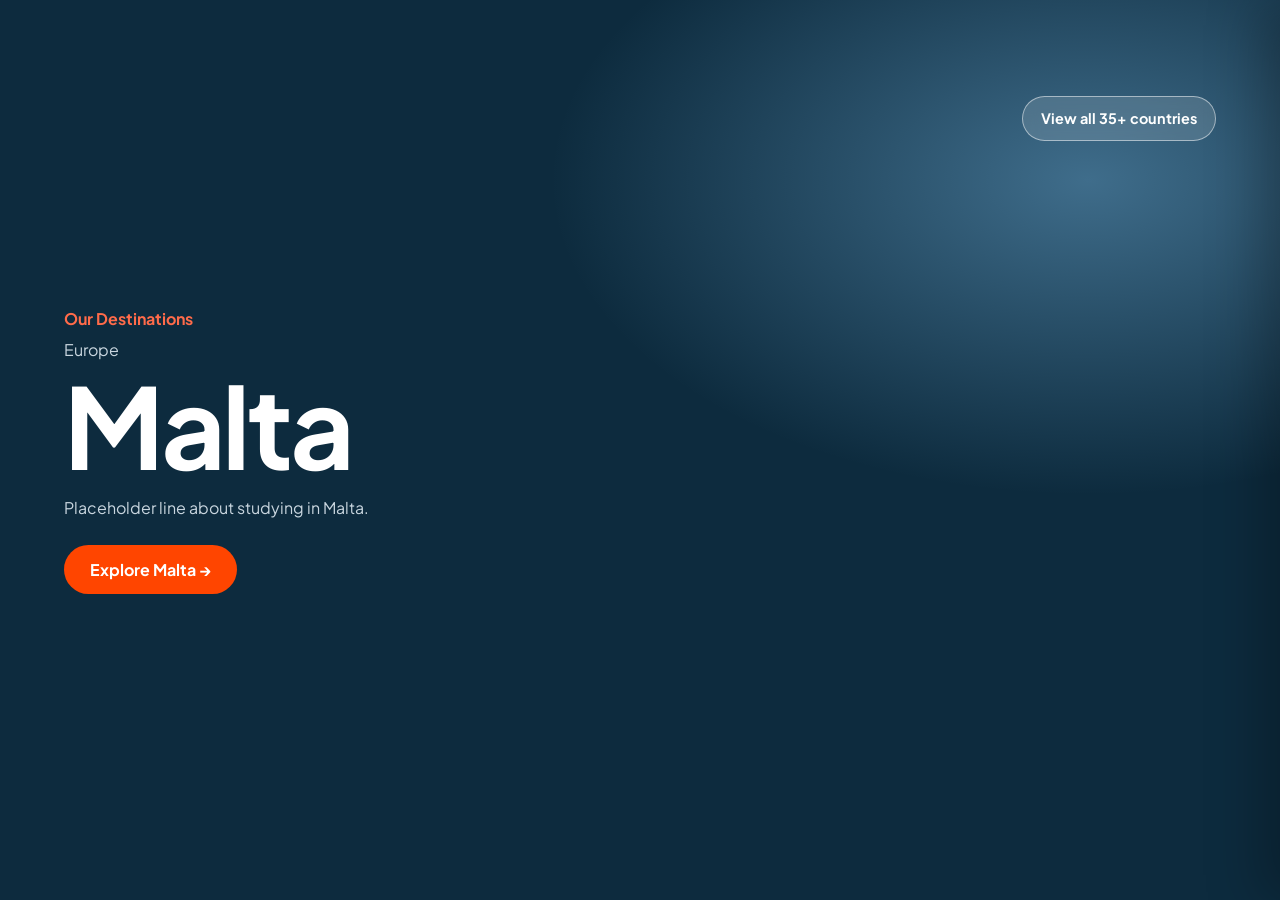
<file: countries-popup-preview.html>
<!DOCTYPE html>
<html lang="en">
<head>
<meta charset="UTF-8">
<meta name="viewport" content="width=device-width, initial-scale=1">
<title>Countries popup preview</title>
<link href="https://fonts.googleapis.com/css2?family=Plus+Jakarta+Sans:wght@400;500;700;800&display=swap" rel="stylesheet">
<style>
:root{--navy:#0d2b3e;--sand:#fff6ea;--coral:#ff6b4a;--muted:#4f6575;--pad:clamp(18px,5vw,72px);--font:"Plus Jakarta Sans","Segoe UI",Arial,sans-serif}
*{box-sizing:border-box;margin:0;padding:0}
html.no-scroll{overflow:hidden}
body{font-family:var(--font);background:var(--navy);color:#fff;line-height:1.6}
button{font:inherit;cursor:pointer}
.hero{min-height:100svh;display:flex;flex-direction:column;justify-content:center;padding:0 var(--pad);position:relative;
  background:radial-gradient(60% 50% at 85% 20%,rgba(138,208,255,.4),transparent 70%),var(--navy)}
.kicker{color:var(--coral);font-weight:700;margin-bottom:6px}
.hero h1{font-size:clamp(3rem,10vw,7rem);line-height:1;letter-spacing:-.03em;margin-bottom:14px}
.hero p{max-width:44ch;color:#c9d6df;margin-bottom:24px}
.btn{align-self:flex-start;padding:12px 26px;border-radius:999px;border:0;background:#ff4500;color:#fff;font-weight:700;transition:transform .2s,box-shadow .2s}
.btn:hover{transform:translateY(-3px);box-shadow:0 10px 24px rgba(255,107,74,.4)}
.va{position:absolute;top:96px;right:var(--pad);padding:10px 18px;border-radius:999px;color:#fff;font-weight:700;font-size:.9rem;
  background:rgba(255,255,255,.14);border:1.5px solid rgba(255,255,255,.5);backdrop-filter:blur(8px);transition:background .25s,border-color .25s}
.va:hover{background:var(--coral);border-color:var(--coral)}

#ov{position:fixed;inset:0;z-index:50;background:rgba(13,43,62,.6);opacity:0;pointer-events:none;transition:opacity .3s}
#ov.open{opacity:1;pointer-events:auto}
#pn{position:fixed;top:0;right:0;bottom:0;width:min(420px,100%);z-index:51;display:flex;flex-direction:column;
  background:#fff;color:var(--navy);box-shadow:-20px 0 50px rgba(0,0,0,.25);
  transform:translateX(100%);transition:transform .4s cubic-bezier(.2,.8,.2,1)}
#pn.open{transform:none}
.head{display:flex;align-items:center;gap:10px;padding:20px 20px 14px;border-bottom:1px solid #e5e8ec}
.head .t{flex:1;min-width:0}
.head h3{font-size:1.5rem;line-height:1.1;letter-spacing:-.02em}
.head small{color:var(--muted)}
.ib{width:40px;height:40px;flex:none;border-radius:50%;border:1.5px solid #d9dfe4;background:#fff;color:var(--navy);transition:background .25s,color .25s,border-color .25s}
.ib:hover{background:var(--coral);border-color:var(--coral);color:#fff}
#sw{padding:12px 20px 0}
#q{width:100%;font:inherit;padding:12px 16px;border:1.5px solid #d9dfe4;border-radius:999px;color:var(--navy)}
#q:focus{outline:none;border-color:var(--coral);box-shadow:0 0 0 4px rgba(255,107,74,.2)}
#bd{flex:1;overflow:auto;padding:14px 20px}
.grid{display:grid;grid-template-columns:1fr 1fr;gap:10px}
.item{display:flex;align-items:center;gap:10px;padding:10px 12px;border:1px solid #e5e8ec;border-radius:14px;background:#fff;color:var(--navy);font-weight:500;text-align:left;transition:background .2s,border-color .2s,transform .2s}
.item:hover{background:var(--sand);border-color:var(--coral);transform:translateY(-2px)}
.item img{width:24px;height:auto;border-radius:3px;flex:none}
.uni{display:flex;gap:14px;padding:16px 0;border-bottom:1px solid #e5e8ec;animation:in .5s cubic-bezier(.2,.8,.2,1) both;animation-delay:calc(.1s + var(--k) * .07s)}
.uni:last-child{border-bottom:0}
@keyframes in{from{opacity:0;transform:translateX(24px)}}
.logo{width:48px;height:48px;flex:none;border-radius:50%;display:grid;place-items:center;background:var(--navy);color:#fff;font-weight:800}
.uni h4{font-size:1rem;line-height:1.3}
.city{display:block;margin:2px 0 8px;font-size:.85rem;color:var(--muted)}
.chip{display:inline-block;margin:0 4px 4px 0;padding:3px 10px;border-radius:999px;font-size:.78rem;background:var(--sand);border:1px solid #eadfce}
.muted{color:var(--muted)}
#ft{display:none;padding:16px 20px 20px;border-top:1px solid #e5e8ec;text-align:center}
#ft .btn{width:100%;text-align:center;align-self:auto}
#ft small{display:block;margin-top:8px;color:var(--muted)}
@media (max-width:768px){
  #pn{top:auto;left:0;right:0;width:auto;height:82%;border-radius:22px 22px 0 0;transform:translateY(100%)}
  .va{top:84px;font-size:.8rem;padding:8px 14px}
}
</style>
</head>
<body>

  <section class="hero">
    <button class="va" id="va" type="button">View all 35+ countries</button>
    <div class="kicker">Our Destinations</div>
    <div style="color:#c9d6df;margin-bottom:6px">Europe</div>
    <h1>Malta</h1>
    <p>Placeholder line about studying in Malta.</p>
    <button class="btn" id="em" type="button">Explore Malta →</button>
  </section>

<div id="ov"></div>
<aside id="pn" role="dialog" aria-modal="true" aria-labelledby="ti" aria-hidden="true">
  <div class="head">
    <button class="ib" id="bk" type="button" aria-label="Back to all countries" style="display:none">←</button>
    <div class="t"><h3 id="ti">All destinations</h3><small id="su">Choose a country to see universities</small></div>
    <button class="ib" id="cl" type="button" aria-label="Close">✕</button>
  </div>
  <div id="sw"><input id="q" type="search" placeholder="Search a country" autocomplete="off"></div>
  <div id="bd"></div>
  <div id="ft">
    <button class="btn" type="button">Get free counselling</button>
    <small id="nt"></small>
  </div>
</aside>

<script>
const ALL='us:USA,gb:United Kingdom,ca:Canada,au:Australia,de:Germany,sk:Slovakia,am:Armenia,pl:Poland,cz:Czech Republic,uz:Uzbekistan,mt:Malta,fr:France,it:Italy,es:Spain,ie:Ireland,at:Austria,dk:Denmark,fi:Finland,nz:New Zealand,nl:Netherlands,se:Sweden,ch:Switzerland,ae:UAE,sg:Singapore,no:Norway,hu:Hungary,lt:Lithuania,my:Malaysia,kr:South Korea,ge:Georgia,ru:Russia,cy:Cyprus,mu:Mauritius,lv:Latvia,kg:Kyrgyzstan,al:Albania,md:Moldova'.split(',').map(s=>s.split(':'));
const UNIS={'Malta':[
  {name:'University name',city:'City',courses:['Course one','Course two']},
  {name:'University name',city:'City',courses:['Course one','Course two']},
  {name:'University name',city:'City',courses:['Course one','Course two']}]};

const $=id=>document.getElementById(id);
const pn=$('pn'),ov=$('ov'),bd=$('bd'),q=$('q'),bk=$('bk'),sw=$('sw'),ft=$('ft');
let from='all';

function drawAll(t){
  const f=ALL.filter(([,n])=>n.toLowerCase().includes(t.trim().toLowerCase()));
  bd.innerHTML=f.length
    ?'<div class="grid">'+f.map(([c,n])=>`<button class="item" type="button" data-n="${n}"><img src="https://flagcdn.com/w40/${c}.png" alt="" onerror="this.remove()">${n}</button>`).join('')+'</div>'
    :'<p class="muted">No country found.</p>';
}
function viewAll(){
  $('ti').textContent='All destinations';$('su').textContent='Choose a country to see universities';
  bk.style.display='none';sw.style.display='block';ft.style.display='none';
  drawAll(q.value);bd.scrollTop=0;
}
function viewUni(n){
  const u=UNIS[n];
  $('ti').textContent=n;
  $('su').textContent=u?u.length+' universities':'Details coming soon';
  bk.style.display=from==='all'?'block':'none';
  sw.style.display='none';ft.style.display='block';
  $('nt').textContent=n+' is pre-selected in the contact form';
  bd.innerHTML=u
    ?u.map((x,i)=>`<div class="uni" style="--k:${i}"><div class="logo">${x.name.split(' ').slice(0,2).map(w=>w[0]).join('')}</div><div><h4>${x.name}</h4><span class="city">${x.city}</span>${x.courses.map(c=>`<span class="chip">${c}</span>`).join('')}</div></div>`).join('')
    :'<p class="muted">Our team will guide you personally for this country. Tap the button below to talk to us.</p>';
  bd.scrollTop=0;
}
function openP(){ov.classList.add('open');pn.classList.add('open');pn.setAttribute('aria-hidden','false');document.documentElement.classList.add('no-scroll')}
function closeP(){ov.classList.remove('open');pn.classList.remove('open');pn.setAttribute('aria-hidden','true');document.documentElement.classList.remove('no-scroll')}

$('va').onclick=()=>{from='all';q.value='';viewAll();openP();setTimeout(()=>q.focus(),350)};
$('em').onclick=()=>{from='direct';viewUni('Malta');openP()};
bd.addEventListener('click',e=>{const b=e.target.closest('.item');if(b){from='all';viewUni(b.dataset.n)}});
bk.onclick=viewAll;
q.oninput=()=>drawAll(q.value);
$('cl').onclick=closeP;ov.onclick=closeP;
document.addEventListener('keydown',e=>{if(e.key==='Escape')closeP()});
</script>
</body>
</html>
</file>
